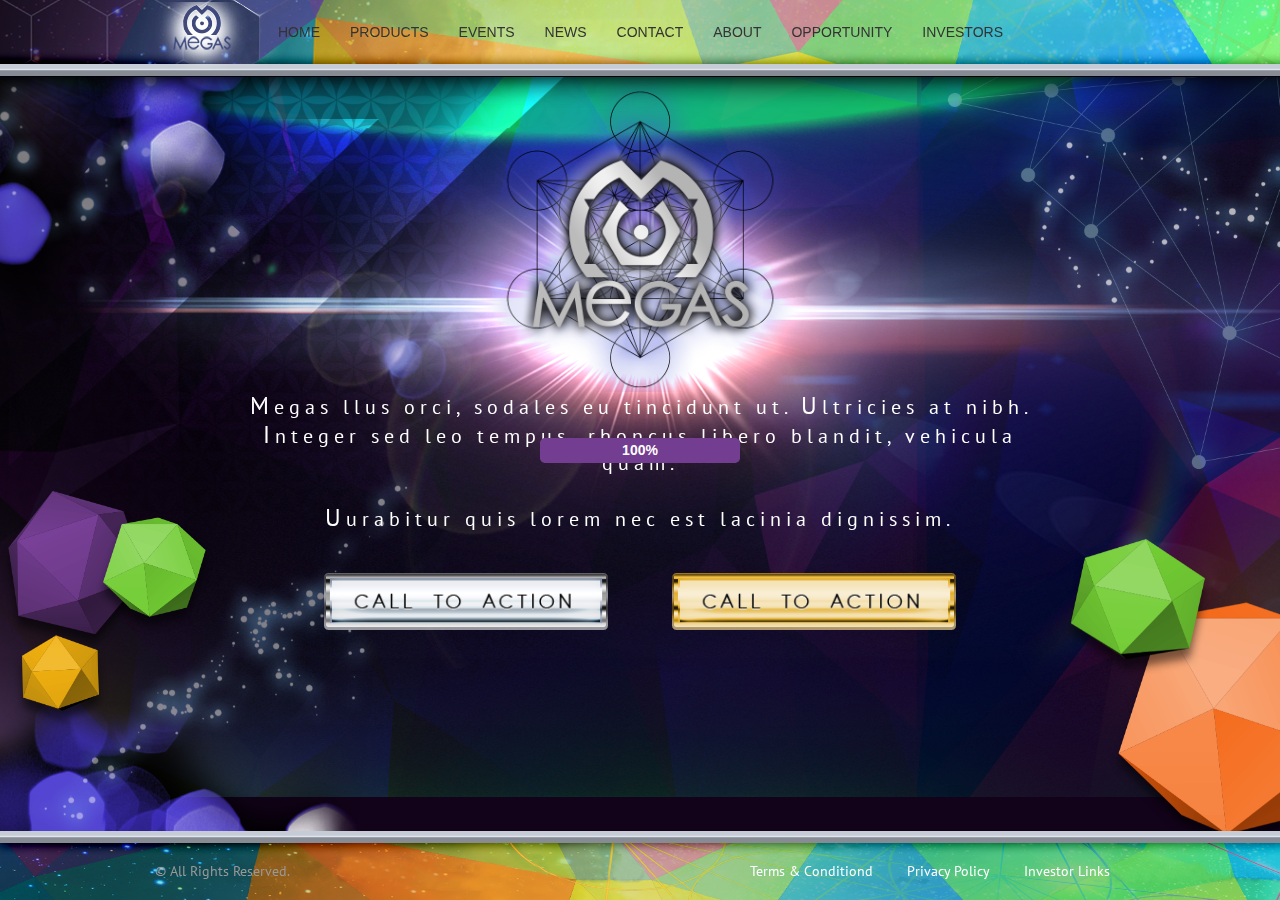
<file: index.html>
<!DOCTYPE html>

<!--[if IE 7]> <html class="ie ie7 template-parallax" lang="en-US"> <![endif]-->

<!--[if IE 8]> <html class="ie ie8 template-parallax" lang="en-US"> <![endif]-->

<!--[if !(IE 7) | !(IE 8)  ]><!--> <html lang="en-US" class="template-parallax"> <!--<![endif]-->

<head>





    <meta charset="UTF-8">

    <meta name="description" content="">

    <meta name="author" content="">

    <!--[if IE]><meta http-equiv='X-UA-Compatible' content='IE=edge,chrome=1'><![endif]-->

    <title>MEGAS</title>





    <meta name="viewport" content="width=device-width, initial-scale=1, maximum-scale=1">









    <link rel='stylesheet' href='css/pace-theme-center-simple.css' media='screen' />



    <link rel='stylesheet' href='css/nanoscroller.css' media='screen' />



    <link rel='stylesheet' href='css/bootstrap.min.css' media='screen' />



    <link rel='stylesheet' href='css/style.css' media='screen' />



    <link rel='stylesheet' href='css/responsive.css' media='screen' />



    <link rel='stylesheet' href='css/magnific-popup.css' media='screen' />



    <link rel='stylesheet' href='css/blue.css' media='screen' />



    <!--[if lt IE 9]>

    <link rel='stylesheet' href='css/ie.css' media='screen' />

    <![endif]-->







    <link rel="shortcut icon" href="images/favicon.png">

    <link rel="apple-touch-icon" href="images/apple-touch-icon.png">

    <link rel="apple-touch-icon" sizes="72x72" href="images/apple-touch-icon-72x72.png">

    <link rel="apple-touch-icon" sizes="114x114" href="images/apple-touch-icon-114x114.png">

    <link rel="apple-touch-icon" sizes="144x144" href="images/apple-touch-icon-144x144.png">







    <script src="http://ajax.googleapis.com/ajax/libs/jquery/1.11.1/jquery.min.js"></script>

    <script>window.jQuery || document.write('<script src="js/jquery-1.11.1.min.js"><\/script>')</script>

    <script src='js/jquery-migrate.min.js'></script>



    <script src='js/bootstrap.min.js'></script>



    <script src='js/pace.min.js'></script>



    <script src='js/jquery.animate-enhanced.min.js'></script>



    <script src='js/jquery.nanoscroller.min.js'></script>



    <script src='js/parallax.elements.js'></script>





</head>

<body>





<div class="loading-page"></div>





<div class="wrapall">





    <header id="masthead">

        <div class="navbar navbar-inverse" role="navigation">

            <div class="container-fluid">



                <div class="navbar-header">





                    <button type="button" class="navbar-toggle" data-toggle="collapse" data-target=".navbar-collapse">

                        <span class="sr-only">Toggle navigation</span>

                        <span class="icon-bar"></span>

                        <span class="icon-bar"></span>

                        <span class="icon-bar"></span>

                    </button>







                    <a class="navbar-brand" href="javascript:void(0);"  onclick="HORILLAX.ANIM.instance.move(0);" rel="home">

                        <img src="images/logo.png" alt="horizillax">

                    </a>





                </div>



                <nav role="navigation" class="collapse navbar-collapse" id="main-navbar">



                    <ul class="nav navbar-nav no-float" id="parallax-menu">

                    <!--<li class="menu-item dropdown"><a href="javascript:void(0);">Blog</a>





                            <ul class="dropdown-menu">

                                <li><a href="blog.html">Blog List</a></li>

                                <li><a href="blog-single.html">Single Post</a></li>

                            </ul>





                        </li>-->

                    

                    

                        <li class="menu-item"><a href="javascript:void(0);">Home</a></li>

                        <li class="menu-item"><a href="javascript:void(0);">Products </a></li>

                           <li class="menu-item"><a href="javascript:void(0);">Events  </a></li>

                               <li class="menu-item"><a href="javascript:void(0);">News   </a></li>

                                   <li class="menu-item"><a href="javascript:void(0);">Contact    </a></li>

                                      <li class="menu-item1"><a href="javascript:void(0);">About     </a></li>

                        

                          <li class="menu-item1"><a href="javascript:void(0);">Opportunity      </a></li>

                          

                               <li class="menu-item1"><a href="javascript:void(0);">Investors       </a></li>

                        



                    </ul>





                    





                </nav>





            </div>

        </div>

    </header>







    <div id="parallax-container">



        <div id="home-page" class="parallax-page" >

        <div class="content-box noSwipe">

            <div class="page-contents nano has-scrollbar">

                <div class="parallax-parallax nano-content">

                    <div class="homecontain">
                    
                    <img src="images/new/logo.png" alt="#" class="biglogo">
					
                    <p><span>M</span>egas llus orci, sodales eu tincidunt ut. <span>U</span>ltricies at nibh. <span>I</span>nteger sed leo tempus, rhoncus libero blandit, vehicula quam. <br>
<br>


<span>U</span>urabitur quis lorem nec est lacinia dignissim.</p>





<div class="homebtncon">
  <a href="javascript:void(0)"><img src="images/hbtn1.png" alt="#" class="btnleft"></a>
  
    <a href="javascript:void(0)"><img src="images/hbtn2.png" alt="#" class="btnright"></a>

<div class="clear"></div>
</div>


                    
                    
                    </div>
                      

                   

                    

                </div>

            </div>

        </div>
        </div>



        <div id="products-page" class="parallax-page">

            <div class="content-box noSwipe">

			

				

                

                <div class="page-contents nano">

       						<div class="parallax-products nano-content">
                            
                            
                                   <div class="contact_wrapper">
                         
                           <div class="contactmain">
                           
                           
<div class="top-part">
                           <a href="javascript:void(0)"><img src="images/new/nav.png" alt="#" class="navicon"></a>
                           
                           <h2>PRODUCTS</h2>
                           <h3>PREMIUM LIFESTYLE PRODUCTS</h3>
                           
                           </div>
			

					<ul class="slider">

								<li class="productslider">

									<img src="images/productimg.png" alt="" class="porductimg">

									<div class="contents">

										<h2>

											MEGAS ENERGY SHOOTERS

										</h2>

										<p>Curabitur non risus elit. Nulla laoreet malesuada metus. Peltlentesque habitant morbi tristique senectus et netus et malesuada.</p>
                                        
                                        
                                        
                                      <a href="javascript:void(0)"><img src="images/learnmore.png" alt="#" class="learnmorebtn"></a>




										

									</div>

								</li>


<li class="productslider">

									<img src="images/productimg.png" alt="" class="porductimg">

									<div class="contents">

										<h2>

											MEGAS ENERGY SHOOTERS 2

										</h2>

										<p>Curabitur non risus elit. Nulla laoreet malesuada metus. Peltlentesque habitant morbi tristique senectus et netus et malesuada.</p>
                                        
                                        
                                        
                                      <a href="javascript:void(0)"><img src="images/learnmore.png" alt="#" class="learnmorebtn"></a>




										

									</div>

								</li>
                                
                                
                                <li class="productslider">

									<img src="images/productimg.png" alt="" class="porductimg">

									<div class="contents">

										<h2>

											MEGAS ENERGY SHOOTERS

										</h2>

										<p>Curabitur non risus elit. Nulla laoreet malesuada metus. Peltlentesque habitant morbi tristique senectus et netus et malesuada.</p>
                                        
                                        
                                        
                                      <a href="javascript:void(0)"><img src="images/learnmore.png" alt="#" class="learnmorebtn"></a>




										

									</div>

								</li>
                                
                                
                                <li class="productslider">

									<img src="images/productimg.png" alt="" class="porductimg">

									<div class="contents">

										<h2>

											MEGAS ENERGY SHOOTERS 2

										</h2>

										<p>Curabitur non risus elit. Nulla laoreet malesuada metus. Peltlentesque habitant morbi tristique senectus et netus et malesuada.</p>
                                        
                                        
                                        
                                     <a href="javascript:void(0)"><img src="images/learnmore.png" alt="#" class="learnmorebtn"></a>




										

									</div>

								</li>
                                
                                
                                    <li class="productslider">

									<img src="images/productimg.png" alt="" class="porductimg">

									<div class="contents">

										<h2>

											MEGAS ENERGY SHOOTERS

										</h2>

										<p>Curabitur non risus elit. Nulla laoreet malesuada metus. Peltlentesque habitant morbi tristique senectus et netus et malesuada.</p>
                                        
                                        
                                        
                                    <a href="javascript:void(0)"><img src="images/learnmore.png" alt="#" class="learnmorebtn"></a>




										

									</div>

								</li>
                                
                                
                                <li class="productslider">

									<img src="images/productimg.png" alt="" class="porductimg">

									<div class="contents">

										<h2>

											MEGAS ENERGY SHOOTERS 2

										</h2>

										<p>Curabitur non risus elit. Nulla laoreet malesuada metus. Peltlentesque habitant morbi tristique senectus et netus et malesuada.</p>
                                        
                                        
                                        
                                      <a href="javascript:void(0)"><img src="images/learnmore.png" alt="#" class="learnmorebtn"></a>



										

									</div>

								</li>
						
								

							</ul>

		

		


</div>
</div>


			</div>





	   </div>

                

            </div>

        </div>



        <div id="events-page" class="parallax-page">

            

		

			<div class="content-box noSwipe">

					
                    
					<div class="page-contents nano has-scrollbar">

						<div class="parallax-events nano-content">
                        
                          
                           
                           
                                     <div class="contact_wrapper">
                         
                           <div class="contactmain">
                           
                           <div class="top-part">
                           <a href="javascript:void(0)"><img src="images/new/nav.png" alt="#" class="navicon"></a>
                           
                           <h2>EVENTS</h2>
                           <h3>MEGAS LIFESTYLE EVENTS & MIXERS</h3>
                           
                           </div>

							<div class="events">

							

								

       							

       							<div class="member" style="float: left; list-style: none; position: relative; width: 240px; margin-right: 16px;">

       								<div class="team-group">

       									<div class="team-pic">

       										<img src="images/slide1.png" class="image-height" alt="" style="min-height: 240px;">

       									</div>

       									

       										<div class="extra-text">

       											<strong>EVENT NAME</strong><br>

Oct 1 -  6pm-2am<br>

Las Vegas, NV

       										</div>

       								

       								</div>

       								<div class="team-content">

       								

       									<div class="member-social">

       										 <a href="javascript:void(0)"><img src="images/new/s1.png" alt="#"></a>

       										 <a href="javascript:void(0)"><img src="images/new/s2.png" alt="#"></a>
                                             
                                              <a href="javascript:void(0)"><img src="images/new/s3.png" alt="#"></a>


       									</div>

       								</div>

       							</div>
                                
                                <div class="member" style="float: left; list-style: none; position: relative; width: 240px; margin-right: 16px;">

       								<div class="team-group">

       									<div class="team-pic">

       										<img src="images/slide2.png" class="image-height" alt="" style="min-height: 240px;">

       									</div>

       									

       										<div class="extra-text">

       											<strong>EVENT NAME</strong><br>

Oct 1 -  6pm-2am<br>

Las Vegas, NV

       										</div>

       								

       								</div>

       								<div class="team-content">

       								

       									<div class="member-social">

       										 <a href="javascript:void(0)"><img src="images/new/s1.png" alt="#"></a>

       										 <a href="javascript:void(0)"><img src="images/new/s2.png" alt="#"></a>
                                             
                                              <a href="javascript:void(0)"><img src="images/new/s3.png" alt="#"></a>


       									</div>

       								</div>

       							</div>
                                
                                
                                <div class="member" style="float: left; list-style: none; position: relative; width: 240px; margin-right: 16px;">

       								<div class="team-group">

       									<div class="team-pic">

       										<img src="images/slide3.png" class="image-height" alt="" style="min-height: 240px;">

       									</div>

       									

       										<div class="extra-text">

       											<strong>EVENT NAME</strong><br>

Oct 1 -  6pm-2am<br>

Las Vegas, NV

       										</div>

       								

       								</div>

       								<div class="team-content">

       								

       									<div class="member-social">

       										 <a href="javascript:void(0)"><img src="images/new/s1.png" alt="#"></a>

       										 <a href="javascript:void(0)"><img src="images/new/s2.png" alt="#"></a>
                                             
                                              <a href="javascript:void(0)"><img src="images/new/s3.png" alt="#"></a>


       									</div>

       								</div>

       							</div>

	<div class="member" style="float: left; list-style: none; position: relative; width: 240px; margin-right: 16px;">

       								<div class="team-group">

       									<div class="team-pic">

       										<img src="images/slide1.png" class="image-height" alt="" style="min-height: 240px;">

       									</div>

       									

       										<div class="extra-text">

       											<strong>EVENT NAME</strong><br>

Oct 1 -  6pm-2am<br>

Las Vegas, NV

       										</div>

       								

       								</div>

       								<div class="team-content">

       								

       									<div class="member-social">

       										 <a href="javascript:void(0)"><img src="images/new/s1.png" alt="#"></a>

       										 <a href="javascript:void(0)"><img src="images/new/s2.png" alt="#"></a>
                                             
                                              <a href="javascript:void(0)"><img src="images/new/s3.png" alt="#"></a>


       									</div>

       								</div>

       							</div>
                                
                                <div class="member" style="float: left; list-style: none; position: relative; width: 240px; margin-right: 16px;">

       								<div class="team-group">

       									<div class="team-pic">

       										<img src="images/slide2.png" class="image-height" alt="" style="min-height: 240px;">

       									</div>

       									

       										<div class="extra-text">

       											<strong>EVENT NAME</strong><br>

Oct 1 -  6pm-2am<br>

Las Vegas, NV

       										</div>

       								

       								</div>

       								<div class="team-content">

       								

       									<div class="member-social">

       										 <a href="javascript:void(0)"><img src="images/new/s1.png" alt="#"></a>

       										 <a href="javascript:void(0)"><img src="images/new/s2.png" alt="#"></a>
                                             
                                              <a href="javascript:void(0)"><img src="images/new/s3.png" alt="#"></a>


       									</div>

       								</div>

       							</div>
                                
                                
                                <div class="member" style="float: left; list-style: none; position: relative; width: 240px; margin-right: 16px;">

       								<div class="team-group">

       									<div class="team-pic">

       										<img src="images/slide3.png" class="image-height" alt="" style="min-height: 240px;">

       									</div>

       									

       										<div class="extra-text">

       											<strong>EVENT NAME</strong><br>

Oct 1 -  6pm-2am<br>

Las Vegas, NV

       										</div>

       								

       								</div>

       								<div class="team-content">

       								

       									<div class="member-social">

       										 <a href="javascript:void(0)"><img src="images/new/s1.png" alt="#"></a>

       										 <a href="javascript:void(0)"><img src="images/new/s2.png" alt="#"></a>
                                             
                                              <a href="javascript:void(0)"><img src="images/new/s3.png" alt="#"></a>


       									</div>

       								</div>

       							</div>


                                
                                

       							

       						</div>
                            
                            	</div>
                                	</div>
       					</div>

					

				</div>

			

			

			

			

			

			

        </div>

        </div>



        <div id="news-page" class="parallax-page">

     

			<div class="content-box noSwipe">

					

				

					<div class="page-contents nano has-scrollbar">

						<div class="parallax-news nano-content">
                        
                            
                                     <div class="contact_wrapper">
                         
                           <div class="contactmain">
                        <div class="top-part">
                           <a href="javascript:void(0)"><img src="images/new/nav.png" alt="#" class="navicon"></a>
                           
                           <h2>NEWS</h2>
                           <h3>MEGAS NEWS & HEADLINES</h3>
                           
                           </div>

							<div class="blogpage">

					

								<div class="blogpost format-quote" style="float: left; list-style: none; position: relative; width: 492px; margin-right: 16px;">

								
                                  <div class="news-top">
                                  
                                 <strong> NEWS HEADLINE GOES HERE</strong><br>
                                 Oct 01, 2015   ·  Section Name

                                  </div>
									

									

										

										<img width="520" height="310" src="images/newsslider.png" class="attachment-blog_parallax wp-post-image" alt="">

								

								</div>

							<div class="blogpost format-quote" style="float: left; list-style: none; position: relative; width: 492px; margin-right: 16px;">

								
                                  <div class="news-top">
                                  
                                 <strong> NEWS HEADLINE GOES HERE</strong><br>
                                 Oct 01, 2015   ·  Section Name

                                  </div>
									

									

										

										<img width="520" height="310" src="images/newsslider.png" class="attachment-blog_parallax wp-post-image" alt="">

								

								</div>
                                
                                	<div class="blogpost format-quote" style="float: left; list-style: none; position: relative; width: 492px; margin-right: 16px;">

								
                                  <div class="news-top">
                                  
                                 <strong> NEWS HEADLINE GOES HERE</strong><br>
                                 Oct 01, 2015   ·  Section Name

                                  </div>
									

									

										

										<img width="520" height="310" src="images/newsslider.png" class="attachment-blog_parallax wp-post-image" alt="">

								

								</div>

							<div class="blogpost format-quote" style="float: left; list-style: none; position: relative; width: 492px; margin-right: 16px;">

								
                                  <div class="news-top">
                                  
                                 <strong> NEWS HEADLINE GOES HERE</strong><br>
                                 Oct 01, 2015   ·  Section Name

                                  </div>
									

									

										

										<img width="520" height="310" src="images/newsslider.png" class="attachment-blog_parallax wp-post-image" alt="">

								

								</div>
                                
                                
                                	<div class="blogpost format-quote" style="float: left; list-style: none; position: relative; width: 492px; margin-right: 16px;">

								
                                  <div class="news-top">
                                  
                                 <strong> NEWS HEADLINE GOES HERE</strong><br>
                                 Oct 01, 2015   ·  Section Name

                                  </div>
									

									

										

										<img width="520" height="310" src="images/newsslider.png" class="attachment-blog_parallax wp-post-image" alt="">

								

								</div>

							<div class="blogpost format-quote" style="float: left; list-style: none; position: relative; width: 492px; margin-right: 16px;">

								
                                  <div class="news-top">
                                  
                                 <strong> NEWS HEADLINE GOES HERE</strong><br>
                                 Oct 01, 2015   ·  Section Name

                                  </div>
									

									

										

										<img width="520" height="310" src="images/newsslider.png" class="attachment-blog_parallax wp-post-image" alt="">

								

								</div>

						
						

							</div>

						</div>
	</div>
    	</div>
					

					

				</div>

	





		</div>

		</div>

		

		<div id="contact-page" class="parallax-page">

            <div class="content-box noSwipe">

                

                <div class="page-contents nano has-scrollbar">

                    <div class="parallax-portfolio nano-content">

                        

                         <div class="contact_wrapper">
                         
                           <div class="contactmain">
                           
                           <div class="top-part">
                           <!--<a href="javascript:void(0)"><img src="images/new/nav.png" alt="#" class="navicon"></a>-->
                           
                           <h2>CONTACT US</h2>
                           <h3>GET IN TOUCH</h3>
                           
                           </div>
                           
                           
                           <div class="contactbody">
                           
                           <div class="contactleft">
                           
                           <span>SEND US AN EMAIL</span>
                           We’ll respond as soon as possible!
                           
                         
                           <input type="text" placeholder="Name">
                          <!-- <span class="error">error msg</span>-->
                           
                            
                                 <input type="text" placeholder="Email">
                                <!-- <span class="error">error msg</span>-->
                                    <input type="text" placeholder="Phone">
                                    
                                    <!-- <span class="error">error msg</span>-->
                                    <textarea placeholder="Message"></textarea>
                                    <!-- <span class="error">error msg</span>-->
                                     
                                     
                                     <input type="submit" value=""  class="conbtn">
                           
                           
                           
                        
                           
                           
                           
                           
                           </div>
                           
                           
                             <div class="contactright">
                             
                             <h4>CORPORATE OFFICES</h4>
                             
                             
                             <p>1291 Galleria Dr. Suite 220<br>

Henderson, NV 89000<br>

702-555-5555</p>


<div class="mapbox"><iframe src="https://www.google.com/maps/embed?pb=!1m14!1m8!1m3!1d3224.940841489404!2d-115.0425085!3d36.070547!3m2!1i1024!2i768!4f13.1!3m3!1m2!1s0x80c8cf38582f24cf%3A0xdc3efe18e9b828f2!2s1291+Galleria+Dr+%23220%2C+Henderson%2C+NV+89014%2C+USA!5e0!3m2!1sen!2sin!4v1442227596832"  frameborder="0" style="border:0" allowfullscreen></iframe></div>
                             
                             </div>
                           
                           <div class="clear"></div>
                           </div>
                         
                         </div>
                         
                         
                         </div>
                         
                         
                         



                    </div>

                </div>

                

            </div>

        </div>



    </div>





</div>







<footer class="site-footer">

    <div class="footer-info">

        <div class="container">

            <div class="site-info">

            <span>&copy; All Rights Reserved.</span>

            

            <label>

            

              <a href="javascript:void(0);"> Terms & Conditiond</a>



 <a href="javascript:void(0);">Privacy Policy</a>



 <a href="javascript:void(0);">Investor Links</a>

            </label>

            

            

            </div>

            

          

        </div>

    </div>

</footer>







<script type='text/javascript' src='js/jquery.equalheightcolumns.js'></script>



<script type='text/javascript' src='js/jquery.bxslider.min.js'></script>



<script type='text/javascript' src='js/jquery.magnific-popup.min.js'></script>



<script type='text/javascript' src='js/jquery.mousewheel.min.js'></script>

<script type='text/javascript' src='js/parallax.mousewheel.js'></script>



<script type='text/javascript' src='js/jquery.touchSwipe.min.js'></script>

<script type='text/javascript' src='js/parallax.swipe.js'></script>



<script type='text/javascript' src='js/parallax.keypress.js'></script>



<script type='text/javascript' src='js/parallax.js'></script>

<script type='text/javascript' src='js/parallax.functions.js'></script>



</body>

</html>
</file>
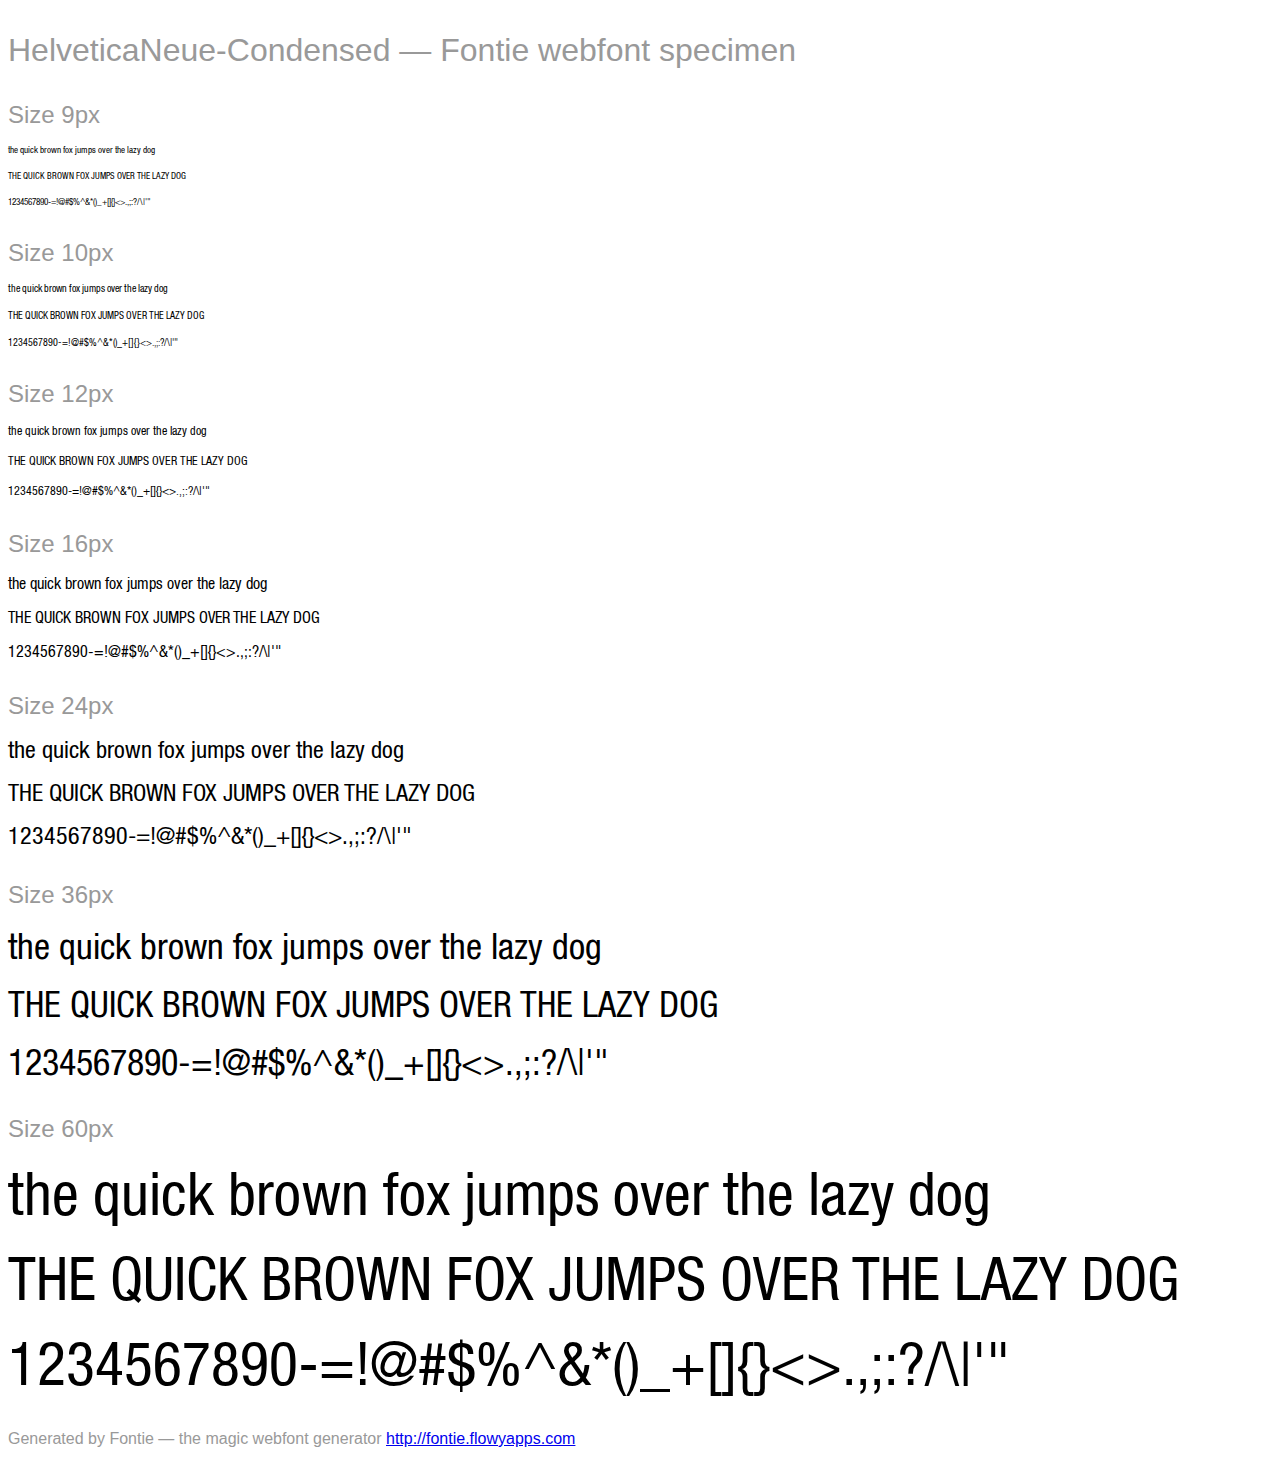
<file: font/HelveticaNeue-Condensed.html>
<html>
<head>
	<!-- INFO Just include the font-smoothie script anywhere on your page and
	          you will have smooth fonts even on Windows XP. --> 
	<script type="text/javascript" src="fontsmoothie.min.js" async></script>
	<style>
		/* INFO We recommend to use @import or the link tag to include the
		        font-face definition into your page.
		   NOTE Some browsers block access to CSS rules in external files if the
		        page is not loaded via HTTP. Therefore the Font Smoothie script
		        will not work if you open this page as a local file. */
		@import url('HelveticaNeue-Condensed.css');
		
		/* INFO Just some other styles to beautify the page ;) */
		body {
			font-family: sans-serif;
			color: #999;
			white-space: nowrap;
		}
		h1 {
			font-size: 2rem;
			font-weight: normal;
			margin: 2rem 0 1rem 0;
		}
		h2 {
			font-size: 1.5rem;
			font-weight: normal;
			margin: 2rem 0 1rem 0;
		}
		p {
			margin: 2rem 0;
		}
		div p {
			font-family: 'HelveticaNeue-Condensed';
			color: #000;
			margin: 1rem 0;
		}
	</style>
	<title>HelveticaNeue-Condensed &mdash; Fontie webfont specimen</title>
</head>

<body>
	<h1>HelveticaNeue-Condensed &mdash; Fontie webfont specimen</h1>
	<div style="font-size:9px">
		<h2>Size 9px</h2>
		<p>the quick brown fox jumps over the lazy dog</p>
		<p>THE QUICK BROWN FOX JUMPS OVER THE LAZY DOG</p>
		<p>1234567890-=!@#$%^&amp;*()_+[]{}&lt;&gt;.,;:?/\|'"</p>
	</div>
	<div style="font-size:10px">
		<h2>Size 10px</h2>
		<p>the quick brown fox jumps over the lazy dog</p>
		<p>THE QUICK BROWN FOX JUMPS OVER THE LAZY DOG</p>
		<p>1234567890-=!@#$%^&amp;*()_+[]{}&lt;&gt;.,;:?/\|'"</p>
	</div>
	<div style="font-size:12px">
		<h2>Size 12px</h2>
		<p>the quick brown fox jumps over the lazy dog</p>
		<p>THE QUICK BROWN FOX JUMPS OVER THE LAZY DOG</p>
		<p>1234567890-=!@#$%^&amp;*()_+[]{}&lt;&gt;.,;:?/\|'"</p>
	</div>
	<div style="font-size:16px">
		<h2>Size 16px</h2>
		<p>the quick brown fox jumps over the lazy dog</p>
		<p>THE QUICK BROWN FOX JUMPS OVER THE LAZY DOG</p>
		<p>1234567890-=!@#$%^&amp;*()_+[]{}&lt;&gt;.,;:?/\|'"</p>
	</div>
	<div style="font-size:24px">
		<h2>Size 24px</h2>
		<p>the quick brown fox jumps over the lazy dog</p>
		<p>THE QUICK BROWN FOX JUMPS OVER THE LAZY DOG</p>
		<p>1234567890-=!@#$%^&amp;*()_+[]{}&lt;&gt;.,;:?/\|'"</p>
	</div>
	<div style="font-size:36px">
		<h2>Size 36px</h2>
		<p>the quick brown fox jumps over the lazy dog</p>
		<p>THE QUICK BROWN FOX JUMPS OVER THE LAZY DOG</p>
		<p>1234567890-=!@#$%^&amp;*()_+[]{}&lt;&gt;.,;:?/\|'"</p>
	</div>
	<div style="font-size:60px">
		<h2>Size 60px</h2>
		<p>the quick brown fox jumps over the lazy dog</p>
		<p>THE QUICK BROWN FOX JUMPS OVER THE LAZY DOG</p>
		<p>1234567890-=!@#$%^&amp;*()_+[]{}&lt;&gt;.,;:?/\|'"</p>
	</div>
	<p>Generated by Fontie &mdash; the magic webfont generator <a href="http://fontie.flowyapps.com">http://fontie.flowyapps.com</a></p>
</body>

</html>
</file>
<file: css/pace-theme-center-simple.css>
.loading-page {
	position:fixed;
	top:0;
	bottom:0;
	left:0;
	right:0;
	z-index:999998;
	opacity:.99
}
.pace {
	-webkit-pointer-events:none;
	pointer-events:none;
	-webkit-user-select:none;
	-moz-user-select:none;
	user-select:none;
	z-index:999999;
	position:fixed;
	margin:auto;
	top:0;
	left:0;
	right:0;
	bottom:0;
	height:25px;
	width:200px;
	background:#fff
}
.pace .pace-progress {
	-webkit-box-sizing:border-box;
	-moz-box-sizing:border-box;
	-ms-box-sizing:border-box;
	-o-box-sizing:border-box;
	box-sizing:border-box;
	-webkit-transition:width 1s ease-in-out 1s linear;
	-moz-transition:width 1s ease-in-out 1s linear;
	-ms-transition:width 1s ease-in-out 1s linear;
	-o-transition:width 1s ease-in-out 1s linear;
	transition:width 1s ease-in-out 1s linear;
	-webkit-transform:translate3d(0, 0, 0);
	-moz-transform:translate3d(0, 0, 0);
	-ms-transform:translate3d(0, 0, 0);
	-o-transform:translate3d(0, 0, 0);
	transform:translate3d(0, 0, 0);
	max-width:200px;
	position:fixed;
	z-index:2000;
	display:block;
	position:absolute;
	left:0px;
	top:0px;
	height:100%;
	background:#29d
}
.pace.pace-inactive {
	display:none
}
.pace .pace-progress:after {
	display:block;
	position:static;
	content:attr(data-progress-text);
	font-family:"Helvetica Neue", sans-serif;
	font-weight:bold;
	font-size:14px;
	line-height:1;
	text-align:right;
	color:#FFF;
	line-height:20px;
	width:100%;
	overflow:hidden;
	text-align:center
}
</file>
<file: css/nanoscroller.css>
.nano{ position:relative;  width :100%;  height :100%;  overflow:hidden}
.nano >.nano-content{ position :absolute;  overflow :scroll;  overflow-x :hidden;  top :0;  right :0;  bottom :0;  left :0}
.nano >.nano-content:focus{ outline:thin dotted}
.nano >.nano-content::-webkit-scrollbar{ visibility:hidden}
.has-scrollbar >.nano-content::-webkit-scrollbar{ visibility:visible}
.nano >.nano-pane{ background:rgba(0,0,0,.25);  position :absolute;  width :10px;  right :0;  top :0;  bottom :0;  visibility:hidden\9;  opacity :.01;  -webkit-transition :.2s;  -moz-transition :.2s;  -o-transition :.2s;  transition :.2s;  -moz-border-radius :5px;  -webkit-border-radius:5px;  border-radius :5px}
.nano >.nano-pane >.nano-slider{ background:#444;  background:rgba(0,0,0,.5);  position :relative;  margin :0 1px;  -moz-border-radius :3px;  -webkit-border-radius:3px;  border-radius :3px}
.nano:hover >.nano-pane, .nano-pane.active, .nano-pane.flashed{ visibility:visible\9;  opacity :0.99}
</file>
<file: css/responsive.css>
@media (min-width:1211px) {
.parallax-page {
width:100%
}
.parallax-portfolio #pager img {
width:50px
}
.parallax-page .bx-viewport, .parallax-page .bx-viewport li, .parallax-page .bx-viewport .blogpost, .parallax-page .bx-viewport .member {
height:395px !important
}#products-page .page-contents, #events-page .page-contents, #news-page .page-contents{	height:520px !important;}
}
@media (min-width:941px) and (max-width:1210px) {
.parallax-page .bx-viewport, .parallax-page .bx-viewport li, .parallax-page .bx-viewport .blogpost, .parallax-page .bx-viewport .member {
height:340px !important
}
.parallax-page .bx-viewport .member {
width:220px !important
}
.parallax-page .team-desc {
height:220px
}
.blogpost {
width:380px !important
}
.parallax-portfolio .slider li img, .parallax-portfolio #pager {
width:350px
}
.parallax-page {
width:100%;
max-width:680px
}
.parallax-portfolio .contents {
padding:40px 40px 30px 40px
}
.parallax-portfolio li .contents p {
padding:15px 0;
margin:0;
line-height:18px !important
}
.parallax-portfolio .contents h2 {
margin-bottom:0;
font-size:18px
}
.post_format:before, .post_format {
height:35px;
width:35px;
line-height:30px
}
.blogpost .blog-post-title, .blogpost .meta-details {
padding-left:40px
}
.parallax-portfolio .btn-group {
top:20px;
right:20px
}
.parallax-portfolio #pager img {
width:50px
}
#commentform #author, #commentform #email, #commentform #url, #commentform textarea {
width:70%
}
}
@media (min-width:769px) and (max-width:940px) {
.parallax-page .bx-viewport, .parallax-page .bx-viewport li, .parallax-page .bx-viewport .blogpost, .parallax-page .bx-viewport .member {
height:302px !important
}
.parallax-page .bx-viewport .member {
width:200px !important
}
.parallax-page .team-desc {
height:200px
}
.blogpost {
width:350px !important
}
.small-title .blog-post-title a, .small-title .blog-post-title {
font-size:16px;
padding-left:0;
line-height:22px;
padding-bottom:10px
}
.page-contents .member h3 {
font-size:16px
}
.entry-header .meta-details {
padding-left:0
}
.blogpost .post_format:before, .blogpost .post_format {
display:none
}
.parallax-portfolio .slider li img, .parallax-portfolio #pager {
width:300px
}
.content-box .parallax-portfolio .btn-group {
top:12px
}
.parallax-page {
width:100%;
max-width:620px
}
.parallax-portfolio .contents {
padding:35px 40px 30px 40px
}
.parallax-portfolio li .contents p {
padding:15px 0;
margin:0;
line-height:18px !important
}
.parallax-portfolio .contents h2 {
margin:0;
font-size:20px
}
.parallax-portfolio #pager a {
padding:2px
}
.parallax-portfolio .btn-group {
top:15px;
right:auto;
left:15px
}
.parallax-portfolio #pager img {
width:40px
}
#commentform #author, #commentform #email, #commentform #url, #commentform textarea {
width:80%
}
}
@media (max-height:780px) {
.parallax-page .page-title {
display:table;
margin-bottom:15px
}
.parallax-page .page-title h1, .parallax-page .page-title h4 {
display:table-cell;
vertical-align:middle
}
.parallax-page .page-title h4 {
padding-left:10px
}
.parallax-page .bx-viewport, .parallax-page .bx-viewport li, .parallax-page .bx-viewport .blogpost, .parallax-page .bx-viewport .member {
height:360px !important
}
.parallax-page .blogpost .entry-header {
padding:10px
}
.parallax-page .content-box .blogpost .entry-header {
padding:10px 10px 10px 0
}
.parallax-page .post_format {
left:10px;
top:10px
}
.parallax-page .content-box .post_format {
left:0
}
}
@media (min-width:480px) and (max-width:768px) {
.parallax-page .bx-viewport, .parallax-page .bx-viewport li, .parallax-page .bx-viewport .blogpost, .parallax-page .bx-viewport .member {
height:268px !important
}
#portfolio .col-xs-6 {
width:49% !important
}
.parallax-page .page-title h1 {
font-size:28px
}
.content-box .parallax-portfolio .btn-group {
top:12px
}
.parallax-page .bx-viewport .member {
width:170px !important
}
.parallax-page .team-desc {
height:170px
}
.parallax-page .team p {
padding-bottom:5px
}
.parallax-page .team h3 {
font-size:16px
}
.parallax-portfolio .slider li .attachent-container, .parallax-portfolio #pager {
width:45% !important;
display:block;
float:left;
margin-right:25px
}
.parallax-portfolio .slider li .attachent-container {
height:270px
}
.parallax-portfolio .slider li img {
width:200px;
margin:0
}
.parallax-portfolio #pager {
width:200px;
bottom:10px
}
.parallax-portfolio .contents {
padding-top:20px !important
}
.parallax-portfolio .bx-controls-direction {
width:200px
}
.parallax-portfolio #pager img {
width:33px
}
.blogpost {
width:330px !important
}
.small-title .blog-post-title a, .small-title .blog-post-title {
font-size:15px;
line-height:20px
}
.parallax-page {
width:480px
}
.entry-header .meta-details {
padding-left:0
}
.parallax-portfolio #pager a {
padding:2px
}
.parallax-page .link {
padding:10px 15px !important;
font-size:16px
}
.parallax-portfolio .contents {
padding:25px 35px 25px 35px
}
.parallax-portfolio li .contents p {
padding:15px 0;
margin:0;
line-height:18px !important
}
.parallax-portfolio .contents h2 {
margin:0;
font-size:20px
}
.parallax-portfolio .btn-group {
top:15px;
right:auto;
left:15px
}
.post_format:before, .post_format {
display:none
}
.blog-post-title {
padding-left:0
}
.parallax-page .entry-header, .parallax-page .entry-content {
padding:15px 30px 20px 30px
}
#commentform #author, #commentform #email, #commentform #url, #commentform textarea {
width:90%
}
.comment-meta {
width:280px
}
.comment-metadata time {
font-size:12px
}
.comment-list ol.children {
padding-left:20px
}
}
@media (max-width:480px), (max-height:480px) {
.template-parallax .site-footer .footer-info {
padding:10px 0;
text-align:center
}
.parallax-portfolio .contents {
padding-top:0 !important
}
.parallax-page:hover {
z-index:9 !important
}
#colophon {
height:45px
}
.col-sm-4 {
width:100%
}
#portfolio .col-sm-4 {
width:100% !important
}
.parallaxItem {
visibility:hidden
}
.blog-post-title, .blog-post-title a {
font-size:21px !important
}
.blogpost .overlay {
position:relative;
bottom:auto
}
.page-contents {
overflow-y:auto
}
.equalheight {
min-height:0 !important
}
.team-desc {
position:static;
height:auto;
min-height:0 !important
}
.page-contents .member h3 {
font-size:20px
}
.team p {
padding-bottom:5px
}
.parallax-page .page-title h1 {
font-size:22px
}
.parallax-page .page-title {
margin-bottom:12px
}
.parallax-page {
max-width:95%;
top:75px !important
}
.parallax-page .member, .parallax-page .team, .blogpost, .blogpage, .parallax-portfolio .slider, .parallax-portfolio .slider li, .parallax-portfolio .slider a img {
width:100% !important;
max-width:480px !important;
margin:0 auto 20px auto
}
.parallax-portfolio .slider a img {
display:block !important;
width:100% !important;
height:auto !important;
margin:0 !important;
float:none
}
.parallax-portfolio .slider li {
overflow:hidden;
margin:0 0 20px 0
}
.parallax-portfolio .slider .contents {
display:block;
clear:both;
float:none;
padding-top:40px
}
.blogpost, .blogpage {
max-width:100%
}
.blogpost .blog-post-title, .blogpost .entry-header, .blogpost {
min-height:0 !important
}
.parallax-page .team, .blogpost, .blogpage {
transform:none !important;
width:100% !important
}
.parallax-page .member:last-child {
margin-bottom:0
}
.parallax-about.nano-content, .parallax-blog.nano-content, .parallax-portfolio.nano-content {
padding:0 15px 0 0
}
.parallax-portfolio #pager {
display:none !important
}
.parallax-portfolio .slider {
width:100%
}
.parallax-portfolio li, .parallax-portfolio ul {
list-style:none
}
.parallax-page .team-content, .parallax-page .team-group {
width:100%
}
.post_format:before, .post_format {
display:none
}
.blog-post-title, .entry-header .meta-details {
padding-left:0
}
.small-title .blog-post-title a, .small-title .blog-post-title {
font-size:16px;
line-height:20px
}
.small-title .blog-post-title a {
padding-bottom:10px;
display:block
}
.entry-header, .entry-content {
padding:15px 20px
}
.entry-header .meta-details a, .cat-tag a {
font-size:10px
}
.page-title h1 {
font-size:28px
}
.page-title h4 {
font-size:14px
}
.parallax-page {
width:90%
}
.parallax-portfolio .slider li img {
width:100%;
height:auto
}
.parallax-portfolio .slider li img, .parallax-portfolio #pager {
width:100%
}
.parallax-page .link {
padding:5px 10px;
font-size:13px
}
#commentform #author, #commentform #email, #commentform #url, #commentform textarea {
width:99%
}
.comment-meta {
width:280px
}
.comment-metadata time {
font-size:12px
}
.comment-list ol.children {
padding-left:0
}
.comment-list .avatar {
width:40px;
height:auto;
margin-right:10px
}
.team-pic:hover, .team-desc:hover, .team-desc {
opacity:1 !important
}
}
</file>
<file: css/blue.css>
html, body {

	

}

a {

	color:#AAA

}

body {

	color:#999; background-color:#13031a;

}

.page-desc {

	color:#d9f0ee

}

.content-box .entry-header, .content-box .team-content, .content-box .team-content h3, .content-box .team-content p, .content-box .team .member, .content-box .blogpost {



}

.page-title h1, .parallax-page .page-title h1, .page .page-title h1, .author .page-title h1 {

	color:#FFF

}

.page-title h4, .parallax-page .page-title h4, .page .page-title h4, .author .page-title h4 {

	color:#ebf7f6

}

.navbar-inverse .navbar-nav >li >a {

	color:#333

}

.widget-title {

	color:#333

}

.blog-post-title, .team-content h3 {

	color:#333

}

h1, h2, h3, h4, h5, h6 {

	color:#333

}

.parallax-page .entry-header .blog-post-title, .parallax-page .entry-header .blog-post-title a {

	color:#333

}

.team-desc {

	background:#EDF4F3

}

.overlay {

	background:#ebf7f6

}

.page .entry-content, .comments-area, .comment-respond, .team-desc, .blog-main, .blog-sidebar {

	color:#666

}

.search-field, #commentform #author, #commentform #email, #commentform #url, #commentform textarea, textarea, input[type='text'], .search-form .search-submit, .widget .btn-default.search-submit i, .search-form .search-submit:hover, .search-form .search-submit:hover i {

	color:#333;

	background:#F2F2F2

}

.navbar-inverse, .pagination >li >a, .pagination >li >span, .pagination >li >a:hover, .pagination >li >span:hover, .pagination >li >a:focus, .pagination >li >span:focus, #portfolio-cat-filter {

	

}

.navbar-inverse .navbar-nav >li >a, .pagination >li a, .pagination >li >span:hover, .pagination >li >a:focus, .pagination >li >span:focus {



}

.navbar-inverse .navbar-nav >li >a:hover, .pagination >li a:hover {

	

}

.navbar-inverse .navbar-nav >.current_page_item >a.dropdown-toggle, nav .current_page_item, nav .current_page_item:hover, nav .current_page_item a:focus, .navbar-inverse .navbar-nav >li.current_page_item >a:hover, .navbar-inverse .navbar-nav >li.current_page_item >a:focus, nav .dropdown-menu >.active >a, nav .dropdown-menu >.active >a:hover, nav .dropdown-menu >.active >a:focus, #masthead .navbar-nav li.current-menu-item, .navbar-inverse .navbar-nav >.current_page_item >a, .navbar-inverse .navbar-nav >.current_page_item >a:hover, .navbar-inverse .navbar-nav >.current_page_item >a:focus, .pagination >li.active a, .pagination >.disabled >span, .pagination >.disabled >span:hover, .pagination >.disabled >span:focus, .pagination >.disabled >a, .pagination >.disabled >a:hover, .pagination >.disabled >a:focus {



}

.navbar-inverse .navbar-nav >.current_page_item >a.dropdown-toggle, nav .current_page_item, nav .current_page_item:hover, nav .current_page_item a:focus, .navbar-inverse .navbar-nav >li.current_page_item >a:hover, .navbar-inverse .navbar-nav >li.current_page_item >a:focus, nav .dropdown-menu >.active >a, nav .dropdown-menu >.active >a:hover, nav .dropdown-menu >.active >a:focus, #masthead .navbar-nav li.current-menu-item, .navbar-inverse .navbar-nav >.current_page_item >a, .navbar-inverse .navbar-nav >.current_page_item >a:hover, .navbar-inverse .navbar-nav >.current_page_item >a:focus, .pagination >li.active a, .pagination >.active >a, .pagination >.active >span, .pagination >.active >a:hover, .pagination >.active >span:hover, .pagination >.active >a:focus, .pagination >.active >span:focus, .pagination >.disabled >span, .pagination >.disabled >span:hover, .pagination >.disabled >span:focus, .pagination >.disabled >a, .pagination >.disabled >a:hover, .pagination >.disabled >a:focus {



}

.blog-main a, .blog-sidebar a, .parallax-page .content-box a {

	color:#a9baba

}

.blog-main a:hover, .blog-sidebar a:hover {

	color:#333

}

a {

	color:#AAA

}

a:hover {

	color:#333

}

@media (max-width:768px) {

.navbar-collapse {

border:none

}

.navbar-inverse .navbar-toggle {

background:#331a41;

border-color:#14091a

}

}

.parallax-page a:hover {

	color:#333

}

.parallax-page .content-box a:hover {

	color:#333

}

.parallax-page, .template-parallax, .parallax-page .page-title h1 {

	color:#FFF

}

.blog-post, .sidebar-module, .widget {

	background:#FFF

}

.btn-default, .parallax-page .content-box a.btn-default, .parallax-page .content-box a.btn-default i, .btn-group .btn-default i, .widget .btn-default i, .widget_tag_cloud a, .sidebar-module.widget tfoot a, .icon {

	background:#331a41;

	color:#fff;

	border:none

}

.parallax-page .content-box a.btn-default:hover i, .parallax-page .content-box a.btn-default:hover, .btn-default:hover, .content-box .btn-default:hover, .btn-default:hover i, .widget_tag_cloud a:hover, .btn-default:focus, .btn-default:active, .btn-default:focus i, .btn-default:active i, .btn-default.active i, .btn-default.active, .open .dropdown-toggle.btn-default, .sidebar-module.widget tfoot a:hover, .icon:hover, .icon:hover i, .parallax-page .btn:hover {

	background:331a41;

	color:#fff

}

.btn {

	border-color:transparent !important

}

.btn-group .btn+.btn, .btn-group .btn+.btn-group, .btn-group .btn-group+.btn, .btn-group .btn-group+.btn-group {

	margin-left:0

}

.pace {

	background:#FFF;

border-radius:8px; padding:10px!important;

}

.pace .pace-progress {

	background:#733d91!important; 

	 border-radius:5px;  padding:2px !important; 

}

.loading-page {

	background:#07070a

}

.pace .pace-progress:after {

	color:#FFF

}

.content-box, .parallax-portfolio .slider li, .content-box .entry-header, .content-box .team-content, .content-box .team-content h3, .content-box .team-content p, .content-box .team .member, .content-box .blogpost {

	

}

.content-box p, .content-box {

	color:#fff

}

.content-box .page-title h1 {

	color:#333

}

.content-box .page-title h4 {

	color:#999

}

.content-box .nano.has-scrollbar .nano-slider {

	background:#333

}

.nano.has-scrollbar .nano-slider {

	background:#FFF

}



.current_page_item a{ background:#68438e; color:#fff!important;}
.menu_item a,.menu_item1 a{ background:#68438e; color:#000!important;}
</file>
<file: css/style.css>
@import url("font-awesome.min.css");



@import url("bootstrap-social.css");



@import url(http://fonts.googleapis.com/css?family=Montserrat);



@import url(http://fonts.googleapis.com/css?family=Raleway:400,300,500,600,700);



@import url(http://fonts.googleapis.com/css?family=PT+Sans:400,700);



@font-face {

	font-family:'HelveticaNeue-Condensed';

	src: url('../font/HelveticaNeue-Condensed_gdi.eot');

	src: url('../font/HelveticaNeue-Condensed_gdi.eot?#iefix') format('embedded-opentype'),

		url('../font/HelveticaNeue-Condensed_gdi.woff') format('woff'),

		url('../font/HelveticaNeue-Condensed_gdi.ttf') format('truetype'),

		url('../font/HelveticaNeue-Condensed_gdi.svg#HelveticaNeue-Condensed') format('svg');

	font-weight: 500;

	font-style: normal;

	font-stretch: normal;

	unicode-range: U+0020-2212;

}



h1, h2, h3, h4, h5, h6, .blog-post-title {



	font-family:Raleway;



	font-weight:500



}



.navbar a, .pagination >li >a, .pagination >li >span, .btn-default, .cat-tag a, .entry-header .meta-details a, .widget .widget-title, .page-title h1, .parallax-page .page-title h1, .page .page-title h1, .author .page-title h1, .page-title h4, .parallax-page .page-title h4, .page .page-title h4, .author .page-title h4 {



	font-family:Montserrat



}



html, body {



	font-family:'PT Sans', sans-serif; background-color:#07070a;



}



html, body {



	width:100%;



	margin:0 !important;



	height:100%;



	font:normal 13px/25px



}



.logged-in #masthead, .admin-bar #masthead {



	top:32px !important



}



input[type="search"], .search-field {



	border:none;



	padding:11px



}



dt, dd {



	line-height:2



}



.container-fluid, .container {



	max-width:1000px



}



.container {



	width:auto



}



.wrapall {



	height:100%



}



embed, iframe, object, video {



	max-width:100%



}



.wrapall.innerpage {



	height:auto !important;



	margin:0 auto -70px;



	padding:0 0 70px;



	min-height:100%;



	overflow:hidden;



	clear:both



}



#masthead {



	margin-bottom:35px;



	display:table;



	width:100%; background:url(../images/header.png) no-repeat left top; height:108px; 



}







#masthead .navbar-inverse{ background:none!important;}







.navbar-nav > li > a{ font-family:Arial, Helvetica, sans-serif; font-weight:normal; font-size:14px; line-height:34px;}











.tooltip {



	white-space:nowrap;



	font-size:11px



}



.btn-group-wrap {



	text-align:center;



	padding:20px



}



.btn-social-icon.btn-sm, .btn-social-icon.btn-sm:hover {



	color:#FFF !important



}



.btn:focus, .btn:active {



	box-shadow:none



}



.col-sm-9.no-sidebar {



	width:100%



}



.content-box {







}



.content-box .page-contents {



	margin:0



}



.content-box .member, .content-box .blogpost {



	margin:0 6px !important



}



.parallax-page .content-box .link {



	color:#000;



	margin:15px



}



.content-box .page-title h4 {



	color:#999



}



.content-box .parallax-portfolio .btn-group {



	top:0;



	right:0



}



.content-box .parallax-portfolio .contents {



	padding-top:40px



}



.page-title {



	text-align:center;



	padding:0;



	margin-bottom:20px



}



.page-title h1 {



	margin:0



}



.page-desc {



	font-size:13px



}



.navbar {



	margin-bottom:0;



	border-radius:0;



	border:none



}



.navbar-nav li a:focus {



	outline:none



}



.page-title h1, .parallax-page .page-title h1, .page .page-title h1, .author .page-title h1, .navbar a, .page-title h4, .parallax-page .page-title h4, .page .page-title h4, .author .page-title h4 {



	text-transform:uppercase



}



ul.nav li.dropdown:hover >ul.dropdown-menu {



	display:block



}



.dropdown-menu >li >a:hover, .dropdown-menu >li >a:focus {



	background:none



}



.dropdown-submenu {



	position:relative



}



.dropdown-submenu>.dropdown-menu {



	top:0;



	left:100%;



	-webkit-border-radius:0 6px 6px 6px;



	-moz-border-radius:0 6px 6px 6px;



	border-radius:0 6px 6px 6px



}



.dropdown-submenu:active>.dropdown-menu, .dropdown-submenu:hover>.dropdown-menu {



	display:block



}



.dropdown-submenu>a:after {



	display:block;



	content:"";



	float:right;



	width:0;



	height:0;



	border-color:transparent;



	border-style:solid;



	border-width:5px 0 5px 5px;



	border-left-color:#ccc;



	margin-top:5px;



	margin-right:-10px



}



.dropdown-submenu:active>a:after {



	border-left-color:#FFF



}



.dropdown-submenu.pull-left {



	float:none



}



.dropdown-submenu.pull-left>.dropdown-menu {



	left:-100%;



	margin-left:10px;



	-webkit-border-radius:6px 0 6px 6px;



	-moz-border-radius:6px 0 6px 6px;



	border-radius:6px 0 6px 6px



}



.current_page_item.open {



	background:none



}



.dropdown-menu {



	padding:0;



	border-radius:0;



	box-shadow:none;



	border:none



}



.dropdown-submenu >.dropdown-menu {



	border-radius:0;



	margin:0



}



.dropdown-menu >li >a {



	padding:8px 20px;



	font-size:12px;



	color:#666



}



.dropdown-menu >li >a span {



	clear:both;



	color:#999;



	display:block;



	font-size:10px



}



.search-form .search-field, .search-form label, .search-submit {



	float:left;



	margin-bottom:0



}



.search-form {



	position:relative



}



.screen-reader-text {



	display:none



}



.search-form label {



	width:100%



}



.search-form .search-submit {



	position:absolute;



	right:1px;



	top:1px;



	padding:10px;



	border-top-left-radius:0;



	border-bottom-left-radius:0;



	background:none;



	border:none



}



.search-form .search-submit:hover, .search-form .search-submit:hover i, .search-form .search-submit i, .fa-search {



	background-color:transparent !important



}



.search-form .search-field {



	padding-right:50px;



	width:100%;



	border:1px solid #f1f1f1



}



.pagination {



	overflow:hidden



}



.pagination >li >a, .pagination >li >span {



	font-size:18px;



	border-radius:0 !important;



	border:none



}



.navbar-brand {



	padding-top:0;



	padding-bottom:0



}



.navbar-brand img {



    max-height: 70px;



    margin: 2px 0 0 0;



}



.parallax-portfolio .bx-viewport, .blogpost, .post_format, .overlay span, .parallax-page .member, .blog-post, .widget, .bx-viewport .recent-item-list li, .widget tfoot td a, .comment-meta, #comments, .portfolio_item, .hentry, .content-box {



	



}



.parallax-portfolio .bx-viewport, .blogpost, .post_format, .overlay span, .parallax-page .member, .blog-post, .widget, .bx-viewport .recent-item-list li, .widget tfoot td a, .comment-meta, #comments, .btn-group-expand a, .portfolio_item, .hentry, #commentform #author, #commentform #email, #commentform #url, #commentform textarea, .search-form .search-field, #portfolio-cat-filter, .content-box, .comment-respond {



	



}

/*

.btn-default {



	padding:10px 15px;



	border:none;



	text-transform:uppercase;



	font-size:12px



}



.btn-default:hover {



	text-decoration:none



}



.btn-icon i {



	margin-right:5px



}



.btn-group-expand {



	position:absolute;



	top:50%;



	margin-top:-20px;



	z-index:998;



	width:100%;



	left:0



}



.btn-group-expand .bx-next {



	position:absolute;



	right:20px



}



.btn-group-expand .bx-prev {



	position:absolute;



	left:20px



}

*/

.overlay .icon-align {



	top:50%;



	margin-top:-35px;



	left:50%;



	margin-left:-35px;



	text-align:center;



	position:absolute;



	z-index:998;



	opacity:0;



	background:transparent



}



.overlay .two-icons {



	margin-left:-50px



}



.overlay .icon {



	display:inline-block;



	color:#555



}



.overlay:hover .icon-align {



	opacity:1



}



.overlay {



	position:relative;



	display:block;



	overflow:hidden



}



.overlay img {



	opacity:1;



	width:100%;



	height:auto



}



.overlay:hover img {



	opacity:.3 !important



}



.overlay i {



	width:50px;



	height:50px;



	font-size:22px;



	line-height:50px;



	text-align:center



}



#social-icons {



	padding:10px 0



}



.btn-social-icon {



	margin-left:5px;



	border:none



}



.bx-wrapper {



	position:relative



}



.bx-pager {



	text-align:center



}



.disabled {



	display:none



}



html.template-parallax, html.template-parallax body {



	height:100%;



	width:100%;



	overflow:hidden;



	margin:0 !important;



	padding:0



}



.template-parallax #masthead {



	position:fixed;



	z-index:999;



	top:0;



	left:0;



	right:0;



	margin:0



}



#parallax-container {



	width:100%;



	height:100%;



	overflow:hidden;



	min-height:200px;



	min-width:300px;



	position:relative;



	 background-color:#13031a;



}



.parallaxItem {



	position:absolute;



	bottom:0;



	left:0;



	-webkit-backface-visibility:hidden



}



.template-parallax body {



	-webkit-transform:translate3d(0, 0, 0)



}



.nano {



	margin-top:20px



}

.nano-slider{
	height:0 !important;
}




/*

#home-page .nano {



	height:800px !important;



	margin-top:0px



}*/











#products-page .nano {



	/*height:524px !important;*/







}



















#blog-page .nano {



	height:524px !important;







}











#portfolio-page .nano {



	height:524px !important;







}











/*
#contact-page .nano {



	height:524px !important;







}*/







.nano .nano-content {



	



}



.parallax-portfolio.nano-content, .parallax-blog.nano-content, .parallax-aboutus.nano-content {



	padding:0



}



.nano .nano-pane {



	background:transparent



}



.parallax-page .page-title h1, .parallax-page .page-title h2, .parallax-page .page-title h3, .parallax-page .page-title h4 {



	margin:0



}



.template-parallax .site-footer {



	position:fixed;



	bottom:0;



	z-index:499;



	width:100%



}



.parallax-page {



	position:absolute;



	width:75%;



	max-width:790px



}



.parallax-page:hover {



	z-index:999 !important;



	border:none



}



.parallax-page .link {



	position:absolute;



	top:0;



	right:0;



	font-size:20px;



	border:none



}



.parallax-portfolio {



	position:relative



}



.parallax-page .page-contents img {



	max-width:100%;



	height:auto



}



.parallax-portfolio h2 a:hover {



	text-decoration:none



}



.parallax-portfolio .slider {



	margin:0;



	padding:0;



	display:block



}



.parallax-portfolio .slider li {



	text-align:center;



	



}



.parallax-portfolio .slider li img {



	float:left;



	width:500px;



	margin-right:25px;



	max-width:400px;



	height:auto



}



.parallax-portfolio #pager {



	width:500px;



	max-width:400px;



	text-align:center;



	position:absolute;



	bottom:20px;



	z-index:998



}



.parallax-portfolio #pager img {



	width:45px;



	height:auto;



	border:2px solid #FFF



}



.parallax-portfolio #pager a {



	padding:5px;



	opacity:.4



}



.parallax-portfolio #pager a.active {



	opacity:1



}



.parallax-portfolio .btn-group {



	position:absolute;



	top:30px;



	right:30px;



	z-index:999



}



.parallax-portfolio .contents {



	position:relative;



	z-index:99999;



	text-align:left;



	padding:60px 40px 40px 40px



}



.parallax-portfolio .contents p {



	padding:20px 0



}



.small-title .blog-post-title a, .small-title .blog-post-title, .team-content h3 {



	font-size:20px;



	line-height:26px;



	margin:0



}



.template-parallax .blogpost img {



	width:100%;



	height:auto



}



.blogpost .overlay {



	position:absolute;



	bottom:0



}



.blogpost .post-title {



	clear:both;



	padding:20px;



	font-size:22px;



	line-height:27px



}



.blogpost .excerpt {



	padding:0 20px



}



.blogpost .excerpt, .blogpost .post-title {



	padding-left:85px



}



.team-pic {



	text-align:center;



	position:relative;



	







	



}



.team-pic {



	z-index:2



}



.team-desc .extra-pad {



	padding:25px



}



.team-desc {



	background:#F2F2F2;



	width:100%;



	z-index:1;



	position:absolute;



	top:0;



	left:0;



	overflow-x:auto;



	max-height:100%;



	height:240px



}



.team-group:hover .team-desc {



	z-index:99



}



.team-content h3, .team-content p, .team-group {



	max-width:100%;



	width:275px;



	margin:0 auto;



	text-align:center;







}



.team-content h3, .team-content p {



	padding:5px;



	clear:both



}



.team-content h3 {



	padding-top:10px;



	padding-bottom:0



}



.team-content p {



	padding-bottom:15px;



	padding-top:0;



	color:#AAA



}



.team-content {



	width:275px;



	max-width:100%;



	margin:0 auto;



	



}



.team {



	overflow:hidden



}



.team img {



	max-width:100%



}



.member-social {



	text-align:center;



	width:100%;



	padding-top:14px



}



.page-contents .member h3, .page-contents .member p, .page-contents .team-group, .page-contents .member .team-content {



	max-width:100%



}



.wrapper {



	margin:0 auto



}



.page .main-title {



	margin:0



}



.site-footer {



	clear:both



}



.site-footer .footer-info {



	 background:url(../images/footer.png) no-repeat left bottom; height:69px;



}



.site-info {



	 padding:30px 0;



}



.site-info span{ display:inline-block; float:left;}











.site-info label{ display:inline-block; float:right; font-weight:normal; text-align:right;}



.site-info label a{ color:#fff; padding:0 15px; text-decoration:none;}











.error404 .search-form, .search-no-results .search-form {



	width:600px;



	margin:0 auto



}



.error404, .search-no-results {



	text-align:center



}



.blog-post-title {



	padding-left:60px;



	margin-bottom:0



}



.entry-content td, .entry-content th {



	padding:5px



}



.entry-content img {



	max-width:100%



}



.not-post .blog-post-title, .not-post .entry-header .meta-details {



	padding-left:0



}



.not-post .post_format {



	display:none



}



.cat-tag {



	padding:10px 35px;



	color:#666



}



.cat-tag a {



	padding:10px 5px;



	text-transform:uppercase;



	font-size:11px



}



.tags_list, .categories_list {



	display:inline-block



}



.post_format {



	position:absolute;



	top:25px;



	left:25px;



	width:50px;



	height:50px;



	z-index:9999;



	background:#4D4D4F



}



.post_format:before {



	content:"\f0c9";



	font-size:16px;



	color:#FFF;



	width:50px;



	height:50px;



	position:absolute;



	line-height:50px;



	text-align:center;



	cursor:default



}



.blog-post .post_format {



	left:30px;



	top:30px



}



.blog-main .entry-content {



	padding-top:0



}



iframe.twitter-tweet {



	box-shadow:none !important;



	width:100% !important;



	border:none !important;



	margin-top:0 !important



}



.format-aside .post_format:before {



	content:"\f192"



}



.format-audio .post_format:before {



	content:"\f028"



}



.format-chat .post_format:before {



	content:"\f086"



}



.format-gallery .post_format:before {



	content:"\f03e"



}



.format-image .post_format:before {



	content:"\f030"



}



.format-video .post_format:before {



	content:"\f03d"



}



.format-link .post_format:before {



	content:"\f0c1"



}



.format-quote .post_format:before {



	content:"\f10d"



}



.format-status .post_format:before {



	content:"\f15c"



}



.entry-header, .entry-content {



	padding:25px 35px;



	overflow:hidden



}



.entry-header h1 {



	margin-top:0



}



.entry-header h1, .entry-header h1 a {



	color:#333



}



.entry-header a:hover {



	text-decoration:none



}



.entry-header .meta-details {



	padding:0 0 0 60px;



	overflow:hidden;



	clear:both



}



.entry-header .meta-details a {



	padding:0 5px;



	text-transform:uppercase;



	font-size:11px;



	white-space:nowrap



}



.entry-thumbnail img {



	max-width:100%;



	height:auto



}



.entry-thumbnail {



	text-align:center



}



.blog-post, .widget {



	background:#FFF;



	margin:0 0 25px 0;



	overflow:hidden



}



.blog-post:first-child {



	margin-top:0



}



.blog-post {



	position:relative



}



.widget {



	padding:20px 25px



}



.widget .widget-title {



	margin-top:0;



	font-size:13px;



	line-height:20px;



	font-weight:normal;



	text-transform:uppercase



}



.widget ul, .widget li {



	list-style:none;



	margin:0;



	padding:0



}



.widget li ul.children {



	padding-left:10px;



	border-left:3px solid #f2f2f2;



	margin:8px 0 0 0 !important



}



.widget li {



	padding:8px 0



}



.widget img {



	max-width:100%;



	height:auto



}



.widget select {



	width:100%



}



.widget.social_networks_widget a {



	margin:3px



}



.rss-date, .rssSummary {



	display:block;



	clear:both;



	padding-bottom:5px



}



.widget_categories li {



	text-align:right;



	clear:both;



	overflow:hidden



}



.widget_categories li a {



	float:left



}



.widget_recent_entries li .post-date {



	display:block



}



.widget #recent-projects .btn-group {



	position:absolute;



	top:-40px;



	right:10px



}



.widget_tag_cloud a {



	display:block;



	float:left;



	white-space:nowrap;



	padding:3px 5px;



	border:1px solid #f2f2f2;



	margin:0 8px 8px 0;



	font-size:12px !important;



	overflow:hidden



}



.widget_tag_cloud a:hover {



	background:#333;



	color:#FFF;



	text-decoration:none



}



.widget_calendar caption {



	text-align:left



}



.widget.widget_recent_posts, .widget.widget_recent_posts li {



	padding:0



}



.widget_recent_posts h3 {



	padding:20px 35px 10px 35px;



	margin-bottom:0



}



#recent-projects {



	position:relative



}



.widget.widget_recent_posts .btn-default {



	padding:6px 8px



}



#recent-projects .bx-pager {



	height:30px



}



#recent-projects .bx-controls .bx-pager-item {



	display:inline;



	padding:0 5px



}



#recent-projects .bx-controls .bx-pager-item .bx-pager-link {



	padding:3px;



	border-radius:50%;



	font-size:0px;



	background:#FFF;



	border:1px solid #333



}



#recent-projects .bx-controls .bx-pager-item .bx-pager-link.active {



	border:3px solid #333;



	background:#333



}



#recent-projects .overlay .icon-align {



	font-size:20px;



	padding:30px;



	left:0;



	right:0;



	top:0;



	margin:0



}



#recent-projects a.thumb:hover span {



	display:block



}



.widget table {



	width:100%;



	text-align:center



}



.widget table th {



	text-align:center



}



.widget tfoot td#next a {



	float:right



}



.widget tfoot a {



	padding:5px 10px;



	display:block;



	background:#f2f2f2;



	float:left;



	margin-top:10px;



	text-decoration:none



}



.comment-list li li:last-child {



	border-bottom:none;



	padding-bottom:0;



	margin-bottom:0



}



.comment-author .fn {



	font-size:15px



}



.comments-title {



	margin-top:0



}



.comment-list, .comment-list li {



	list-style:none;



	margin:0;



	padding:0



}



.comment-list .avatar {



	float:left;



	margin-right:20px;



	width:50px;



	height:50px



}



.comment-list li {



	padding:15px 0;



	border-bottom:1px solid #f2f2f2



}



.comment-content {



	padding:15px 0 0 0;



	clear:both



}



.comment-meta {



	background:#f9f9f9;



	float:left;



	overflow:hidden;



	padding:20px;



	width:310px



}



.comment-body {



	position:relative



}



.bypostauthor {



	background:#F9F9F9



}



.bypostauthor .comment-meta {



	margin-left:10px;



	background:#FFF



}



.bypostauthor .comment-content, .bypostauthor .reply, .bypostauthor #respond {



	margin-left:20px;



	margin-right:20px



}



.comments-area, .comment-respond {



	padding:30px;



	background:#FFF;



	margin:25px 0 0 0



}



.comment-respond {



	margin-top:0



}



.comment-respond .form-allowed-tags, .comment-notes {



	display:none



}



#commentform label {



	display:block;



	font-weight:normal



}



#commentform #author, #commentform #email, #commentform #url, #commentform textarea {



	border:1px solid #F2F2F2;



	padding:10px;



	width:50%;



	font-size:15px



}



.template-inner .team-content h3, .template-inner .team-content p, .template-inner .team-group, .template-inner .team-desc, .template-inner .team-pic, .template-inner .team-content, .template-inner .team-pic img {



	width:100%;



	max-width:350px;



	height:auto



}

.team-content{ background-color:#201029!important; font-family:Arial, Helvetica, sans-serif;}



.extra-text{ padding-top:14px; font-size:16px; color:#fff; line-height:25px; font-weight:bold;}



.extra-text strong{ font-size:20px; color:#f2ba2f; text-shadow:0 1px 5px #14091b; text-transform:uppercase;}



.member-pad {



	position:relative;



	







}



.isotope .isotope-item {



	-webkit-transition-duration:0.8s;



	-moz-transition-duration:0.8s;



	transition-duration:0.8s;



	-webkit-transition-property:-webkit-transform, opacity;



	-moz-transition-property:-moz-transform, opacity;



	transition-property:transform, opacity



}



.isotope .element {



	float:left



}



.isotope {



	margin:0 auto



}



#portfolio .col-sm-4 {



	width:33.30%



}



#portfolio-cat-filter {



	overflow:hidden;



	margin:0 15px 30px 15px



}



#portfolio-cat-filter .pagination {



	text-align:center;



	border-radius:0;



	display:block;



	margin:10px 0



}



#portfolio-cat-filter .pagination >li >a, #portfolio-cat-filter .pagination >li >span {



	padding:10px 20px;



	outline:none;



	font-size:16px;



	float:none;



	display:inline-block



}



#portfolio-cat-filter li a span {



	font-size:13px;



	opacity:.7;



	padding:3px



}



#portfolio-cat-filter li {



	margin-left:-3px



}



.portfolio_item {



	margin-bottom:30px



}



.portfolio_item .cat-tag {



	padding:10px 0



}



.portfolio_item .blog-post-title {



	padding-left:0



}



.portfolio_item .overlay img {



	min-height:0 !important



}



.single-portfolio_item .col-sm-9, .full-width {



	float:none;



	margin:0 auto;



	width:100%



}



.related-items h2 {



	text-align:center;



	padding-bottom:20px



}



.related-items.has_title .btn-group {



	top:-65px;



	right:0;



	position:absolute



}



.related-items .small-title {



	padding-bottom:15px



}



.single-portfolio_item .page-title {



	margin:0 15px;



	z-index:9999;



	position:relative



}



#portslider li {



	text-align:center



}



#portslider li img {



	max-width:100%;



	height:auto



}



body.attachment .attachment {



	position:relative;



	text-align:center



}



body.attachment .attachment-meta {



	text-align:center;



	display:block



}



.page-template-default .entry-content {



	padding:35px



}



.entry-content img {



	margin:0 0 1.5em 0;



	max-width:100%;



	height:auto



}



.alignleft, img.alignleft {



	margin-right:1.5em;



	display:inline;



	float:left



}



.alignright, img.alignright {



	margin-left:1.5em;



	display:inline;



	float:right



}



.aligncenter, img.aligncenter {



	margin-right:auto;



	margin-left:auto;



	display:block;



	clear:both



}



.alignnone, img.alignnone {



	clear:both



}



.wp-caption {



	margin-bottom:1.5em;



	text-align:center;



	padding-top:5px



}



.wp-caption img {



	border:0 none;



	padding:0;



	margin:0



}



.wp-caption p.wp-caption-text {



	line-height:1.5;



	font-size:10px;



	margin:0



}



.wp-smiley {



	margin:0 !important;



	max-height:1em



}



blockquote.left {



	margin-right:20px;



	text-align:right;



	margin-left:0;



	width:33%;



	float:left



}



blockquote.right {



	margin-left:20px;



	text-align:left;



	margin-right:0;



	width:33%;



	float:right



}



.overlay img, .overlay .icon i, .team-desc:hover, .overlay:hover .icon-align {



	transition-duration:350ms;



	transition-timing-function:ease-out



}



.team-pic {



	transition-duration:550ms;



	transition-timing-function:ease-out



}



.team-desc {



	opacity:0



}



.team-desc:hover .team-pic {



	opacity:0



}



.team-desc:hover {



	opacity:1



}



.overlay img {



	transform:scale(1.01, 1)



}



.overlay:hover img {



	transform:scale(1.05, 1.05)



}



.navbar-nav li, .current_page_item .dropdown-toggle, .navbar-inverse .navbar-nav >.current_page_item >a.dropdown-toggle, .current_page_item, .current_page_item:hover, .current_page_item a:focus, .navbar-inverse .navbar-nav >li.current_page_item >a:hover, .navbar-inverse .navbar-nav >li.current_page_item >a:focus, .dropdown-menu >.active >a, .dropdown-menu >.active >a:hover, .dropdown-menu >.active >a:focus, #masthead .navbar-nav li.current-menu-item, .navbar-inverse .navbar-nav >.current_page_item >a, .navbar-inverse .navbar-nav >.current_page_item >a:hover, .navbar-inverse .navbar-nav >.current_page_item >a:focus {



	transition:background 1s ease-in-out



}



.welcome-page {



	width:80%;



	padding-top:30px



}



.buynow {



	border-radius: 200px;



	display: block;



	height: 116px;



	left: 10px;



	margin-top: -58px;



	opacity: 0.9;



	overflow: hidden;



	position: fixed;



	top: 50%;



	width: 116px;



	z-index: 99999;



}









.contact_wrapper{ width:768px; background: #a4a8af url(../images/bgmain.png) repeat-x top left;/* padding:0 10px; */}



.contact_wrapper .contactmain{ width:100%; padding:16px 2%; background:#201029;}





.top-part{ position:relative; width:100%;  sans-serif;}



.top-part .navicon{ position:absolute; top:0; right:0; cursor:pointer;}



.top-part h2{ text-align:center; margin:0; padding:0; color:#2aa5d7; font-size:37px; letter-spacing:6px;  font-family:Arial, Helvetica, sans-serif;}



.top-part h3{ text-align:center; margin:0; padding:0; color:#fff; font-size:22px; letter-spacing:6px; padding:12px 0;  font-family:Arial, Helvetica, sans-serif;}



.clear{ clear:both;}



.contactbody{ margin:5px auto; font-family:Arial, Helvetica, sans-serif;}





.contactbody .contactleft{ width:276px; float:left; font-size:16px; color:#ffffff;}



.contactbody .contactleft span{ display:block; padding:0px; font-size:20px; color:#f2ba2f; text-transform:uppercase;}



.contactbody .contactleft input[type="text"]{ width:100%; padding:0 26px; height:36px; border:solid 1px #1b0c24; background:#4c305b; -webkit-box-shadow: inset 0px 0px 13px 0px rgba(0,0,0,0.75);

-moz-box-shadow: inset 0px 0px 13px 0px rgba(0,0,0,0.75);

box-shadow: inset 0px 0px 13px 0px rgba(0,0,0,0.75); margin-top:8px; font-size:17px; color:#9d9d9d; font-style:italic;}







.contactbody .contactleft textarea{ width:100%; padding:11px 26px; height:130px; border:solid 1px #1b0c24; background:#4c305b; -webkit-box-shadow: inset 0px 0px 13px 0px rgba(0,0,0,0.75);

-moz-box-shadow: inset 0px 0px 13px 0px rgba(0,0,0,0.75);

box-shadow: inset 0px 0px 13px 0px rgba(0,0,0,0.75); margin-top:8px; font-size:17px; color:#9d9d9d; font-style:italic; resize:none;}





.contactbody .contactleft .error{ font-size:12px; color:#ff0000; display:inline-block; padding-top:2px;}



.contactbody .contactleft .conbtn{ background:url(../images/submit.png) no-repeat; width:161px; height:61px; display:block; margin:0 auto; border:none; cursor:pointer;}





.contactbody .contactright{ width:414px; float:right;}





.contactbody .contactright h4{ display:block; padding:0px; font-size:20px; color:#f2ba2f; text-transform:uppercase; text-align:right;}



.contactbody .contactright p{ margin:0; padding:0;  font-size:16px; color:#ffffff; line-height:25px; text-align:right;}





.mapbox{ width:100%; height:219px;  margin-top:8px;}



.mapbox iframe{ width:100%; height:100%;}





.homecontain{ width:100%;}



.homecontain .biglogo{ width:40%; display:block; margin:0 auto;}



.homecontain p{ font-family:Arial, Helvetica, sans-serif; font-size:20px; color:#fff; line-height:27px; margin:0; padding:0px 0; text-align:center; letter-spacing:5px;   font-family:'PT Sans', sans-serif; }



.homecontain p span{ font-size:24px;}



.homecontain .homebtncon{ width:80%; margin:0 auto; margin-top:40px;}



.homecontain .homebtncon .btnleft{ width:45%; display:block; float:left;}



.homecontain .homebtncon .btnright{ width:45%; display:block; float:right;}





.btn-default {

    font-size: 12px;

    padding: 10px 15px;

	border-radius:0px!important;

}

.disabled{

 display:none;

}

.parallax-events .bx-prev,.parallax-news .bx-prev {

    left: 20px;

    position: absolute !important;

}

.parallax-events .bx-next,.parallax-news .bx-next{

    right: 20px;

    position: absolute !important;

}

.parallax-events .bx-controls-direction,.parallax-news .bx-controls-direction{

 left: 0;

    margin-top: -20px;

    position: absolute;

    top: 50%;

    width: 100%;

    z-index: 998;

}

.parallax-products .bx-controls-direction{

 position: absolute;

    top: 0;

    right:0;

 z-index: 998;

}

.parallax-products .bx-prev {

    float:left;

}

.parallax-products .bx-next{

    float:left;

}


/*
#products-page .nano, #events-page .nano, #news-page .nano{

	height:520px !important;

}
*/






.news-top{ margin:25px 0; font-family:Arial, Helvetica, sans-serif; font-size:16px; color:#ffffff; line-height:25px;}



.news-top strong{ font-weight:normal; font-size:20px; color:#f2ba2f;}





.productslider .contents{ width:220px; margin:40px 74px 0 0; float:right;}



.productslider .contents h2{ font-weight:normal; font-size:24px; color:#f2ba2f; line-height:22px;}





.productslider .contents p{ font-size:16px; color:#ffffff; line-height:24px; padding:5px 0;}

.productslider  .porductimg{ width:370px;  float:left;}



@media screen and (max-width:1210px) {



.contact_wrapper{ width:80%; background: #a4a8af url(../images/bgmain.png) repeat-x top left;/* padding:0 10px; */margin:0 auto; }



.contactbody .contactleft{ width:100%; float:none; font-size:16px; color:#ffffff;}



.contactbody .contactright{ width:100%; float:none; margin-top:20px;}





.contactbody .contactright h4{ display:block; padding:0px; font-size:20px; color:#f2ba2f; text-transform:uppercase; text-align:center;}



.contactbody .contactright p{ margin:0; padding:0;  font-size:16px; color:#ffffff; line-height:25px; text-align:center;}


.productslider .contents{ width:220px; margin:40px auto; float:none;}




.productslider  .porductimg{ width:100%;  float:none;}

}







@media screen and (max-width:767px) {



#parallax-menu {  background:#331a41;}



.navbar-nav > li > a { color:#fff!important; border-bottom:solid 1px #210B2D;}



.site-info span {

    display: block;

    float: none;

    padding: 20px 0 37px;

    text-align: center;

}



.site-info label{ display:block; float:none; font-weight:normal; text-align:center;}

.site-info {

    padding: 16px 0;

}



.site-footer .footer-info {



	 background: #081423 url(../images/footer.png) no-repeat left top; height: auto;



}

}


@media screen and (max-width:800px) {

.top-part h2{ text-align:center; margin:0; padding:0; color:#2aa5d7; font-size:25px; letter-spacing:6px;  font-family:Arial, Helvetica, sans-serif;}



.top-part h3{ text-align:center; margin:0; padding:0; color:#fff; font-size:16px; letter-spacing:6px; padding:12px 0;  font-family:Arial, Helvetica, sans-serif;}


}

@media screen and (max-width:620px) {



.homecontain .homebtncon{ width:220px; margin:0 auto; margin-top:40px;}



.homecontain .homebtncon .btnleft{ width:100%; display:block; float:none; margin:10px auto;}



.homecontain .homebtncon .btnright{ width:100%; display:block; float:none; margin:10px auto;}




}
</file>
